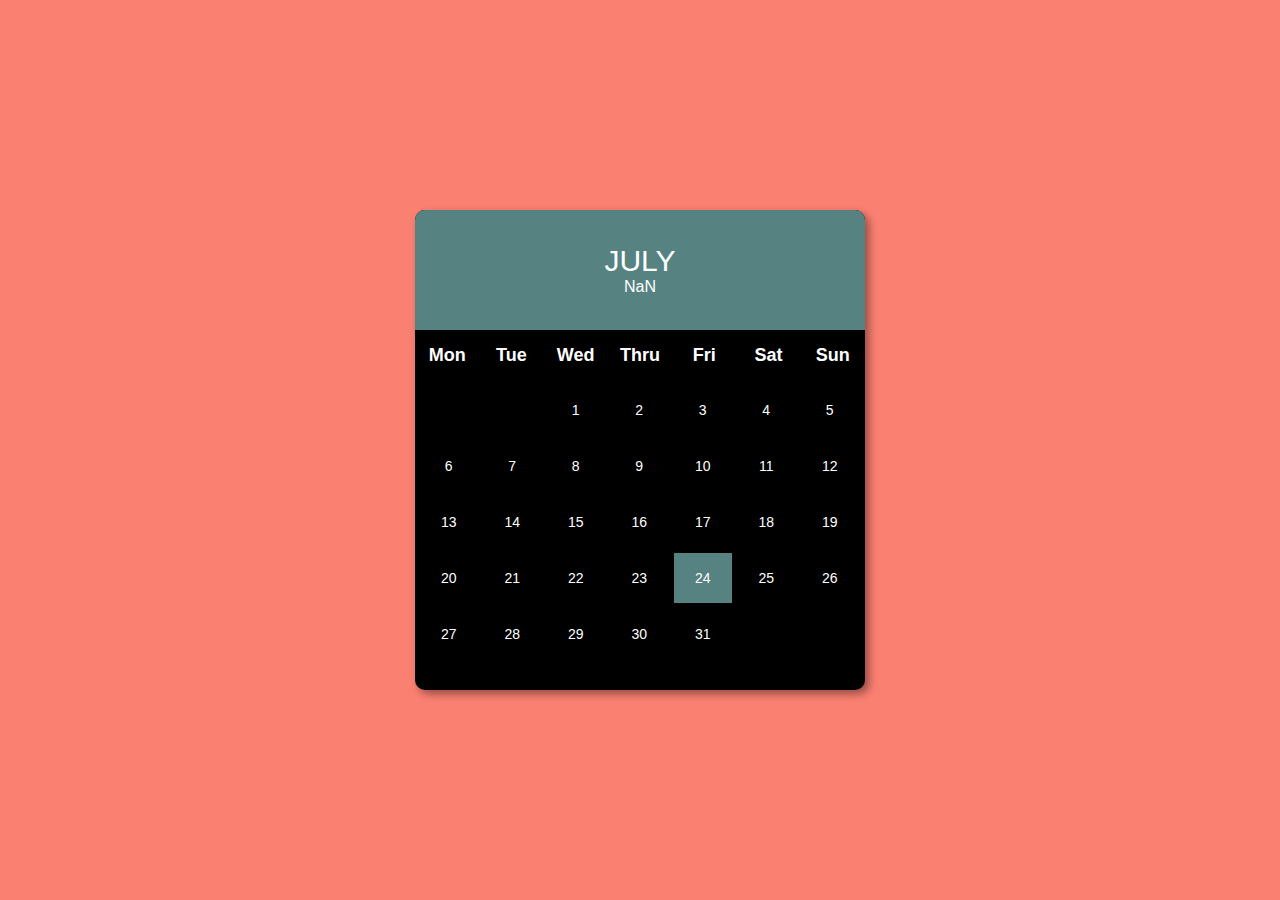
<file: monthlyCalender/index.html>
<!DOCTYPE html>
<html lang="en">
<head>
    <meta charset="UTF-8">
    <meta http-equiv="X-UA-Compatible" content="IE=edge">
    <meta name="viewport" content="width=device-width, initial-scale=1.0">
    <title>Calender</title>
    <link rel="stylesheet" href="style.css">
</head>
<body>
    <div class="container">
        <div class="calender">
            <div class="month">
                <div class="date">
                    <h1></h1>
                    <P></P>
                </div>
            </div>
            <div class="weekdays">
                <div>Mon</div>
                <div>Tue</div>
                <div>Wed</div>
                <div>Thru</div>
                <div>Fri</div>
                <div>Sat</div>
                <div>Sun</div>
            </div>
            <div class="days">
            </div>
        </div>
    </div>

    
    <script src="script.js"></script>
</body>
</html>
</file>
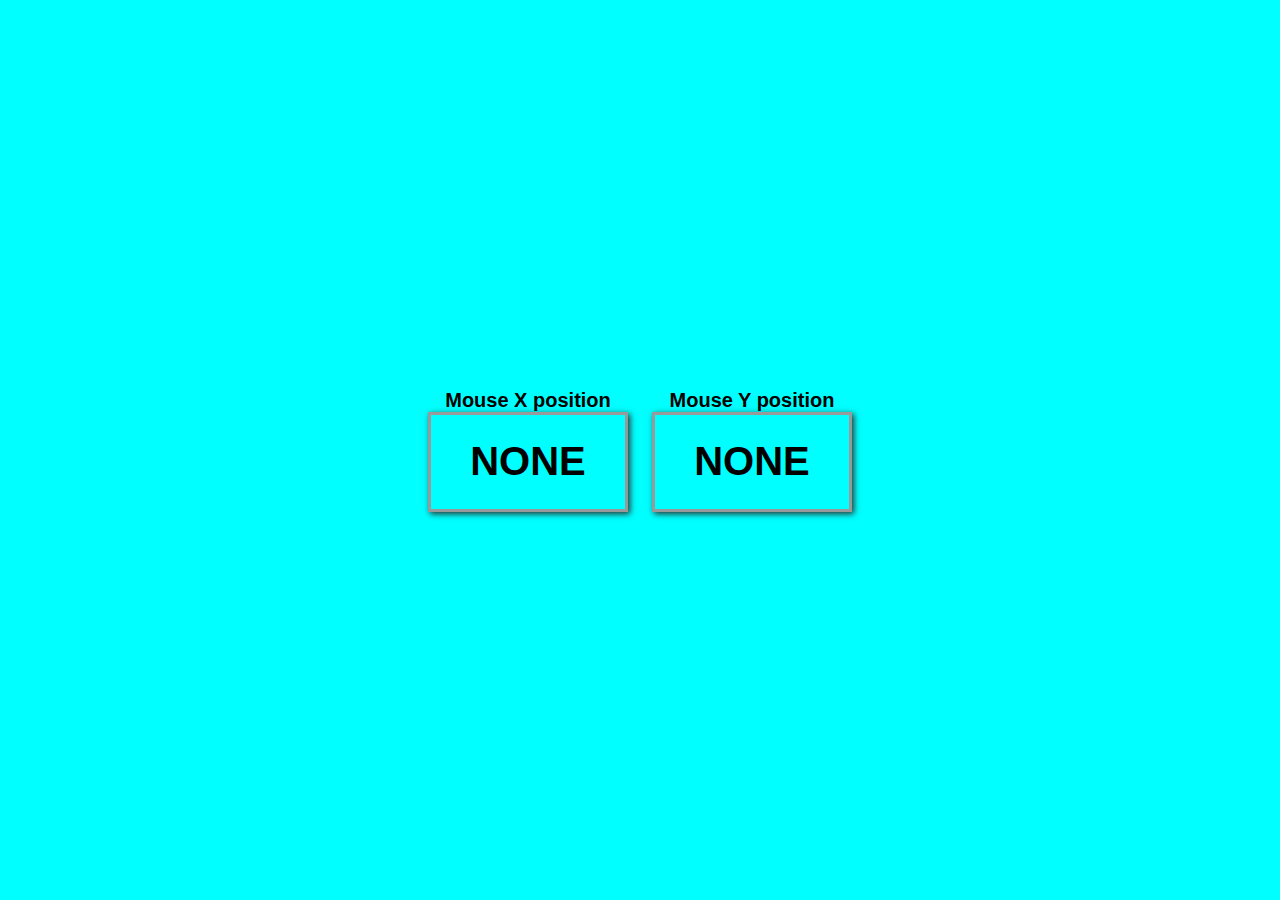
<file: mouseIndicator/index.html>
<!DOCTYPE html>
<html lang="en">
<head>
    <meta charset="UTF-8">
    <meta http-equiv="X-UA-Compatible" content="IE=edge">
    <meta name="viewport" content="width=device-width, initial-scale=1.0">
    <title>Mouse Cursor</title>
    <link rel="stylesheet" href="style.css">
</head>
<body>
    <div class="container">
        <div class="mouse-event">
            <h4>Mouse X position</h4>
            <p class="x">NONE</p>
        </div>
        <div class="mouse-event">
            <h4>Mouse Y position</h4>
            <p class="y">NONE</p>
        </div>
    </div>
    <script src="script.js"></script>
</body>
</html>
</file>
<file: monthlyCalender/style.css>
*{
    box-sizing: border-box;
    margin: 0;
    padding: 0;
    font-family: Arial, Helvetica, sans-serif;
    font-weight: lighter;
    box-sizing: border-box;
}
.container{
    display: flex;
    justify-content: center;
    align-items: center;
    width: 100vw;
    height: 100vh;
    background-color: salmon;
}
.calender{
    background-color: black;
    color: white;
    width: 450px;
    height: 480px;
    border-radius: 10px;
    box-shadow: 4px 4px 8px rgb(0,0,0,0.4);
}
.month{
    width: 100%;
    height: 120px;
    background-color: rgb(86, 130, 130);
    display: flex;
    justify-content: center;
    align-items: center;
    text-align: center;
    border-radius: 10px 10px 0 0;
}
.month h1{
    font-size: 30px;
    font-weight: 400;
    text-transform: uppercase;
}
.month p{   
    font-size: 16px;
}
.weekdays{
    width: 100%;
    height: 50px;
    display: flex;
}
.weekdays div{
    font-size: 18px;
    font-weight: bold;
    width: 100%;
    display: flex;
    justify-content: center;
    align-items: center;
}
.days{
    width: 100%;
    display: flex;
    flex-wrap: wrap;
    padding: 2px;
}
.days div{
    font-size: 14px;
    margin: 3px;
    width: 57.5px;
    height: 50px;
    display: flex;
    justify-content: center;
    align-items: center;
}
.days div:hover:not(.empty){
    border: 2px solid grey;
    cursor: pointer;
}
.today{
    background-color:  rgb(86, 130, 130);

}
div .today:hover{
    border: none;
}
</file>
<file: mouseIndicator/style.css>
*{
    margin: 0;
    padding: 0;
    font-family: 'Gill Sans', 'Gill Sans MT', Calibri, 'Trebuchet MS', sans-serif;
    box-sizing: border-box;
}
body{
    height: 100vh;
    display: flex;
    justify-content: center;
    align-items: center;
    background-color: aqua;
}
.container{
    display: flex;
    height: 100vh;
    width: 100vw;
    justify-content: center;
    align-items: center;
}
.mouse-event{
    font-size: 20px;
    margin: 12px;
    display: flex;
    justify-content: center;
    align-items: center;
    flex-direction: column;
}
.mouse-event p{
    height: 100px;
    width: 200px;
    border: 3px solid rgb(153, 153, 153);
    box-shadow: 2px 2px 6px rgb(46, 46, 46);
    display: flex;
    justify-content: center;
    align-items: center;
    font-size: 40px;
    font-weight: bold;
}
@media(max-width: 500px){
    .container{
        display: flex;
        flex-direction: column;
    }
}
</file>
